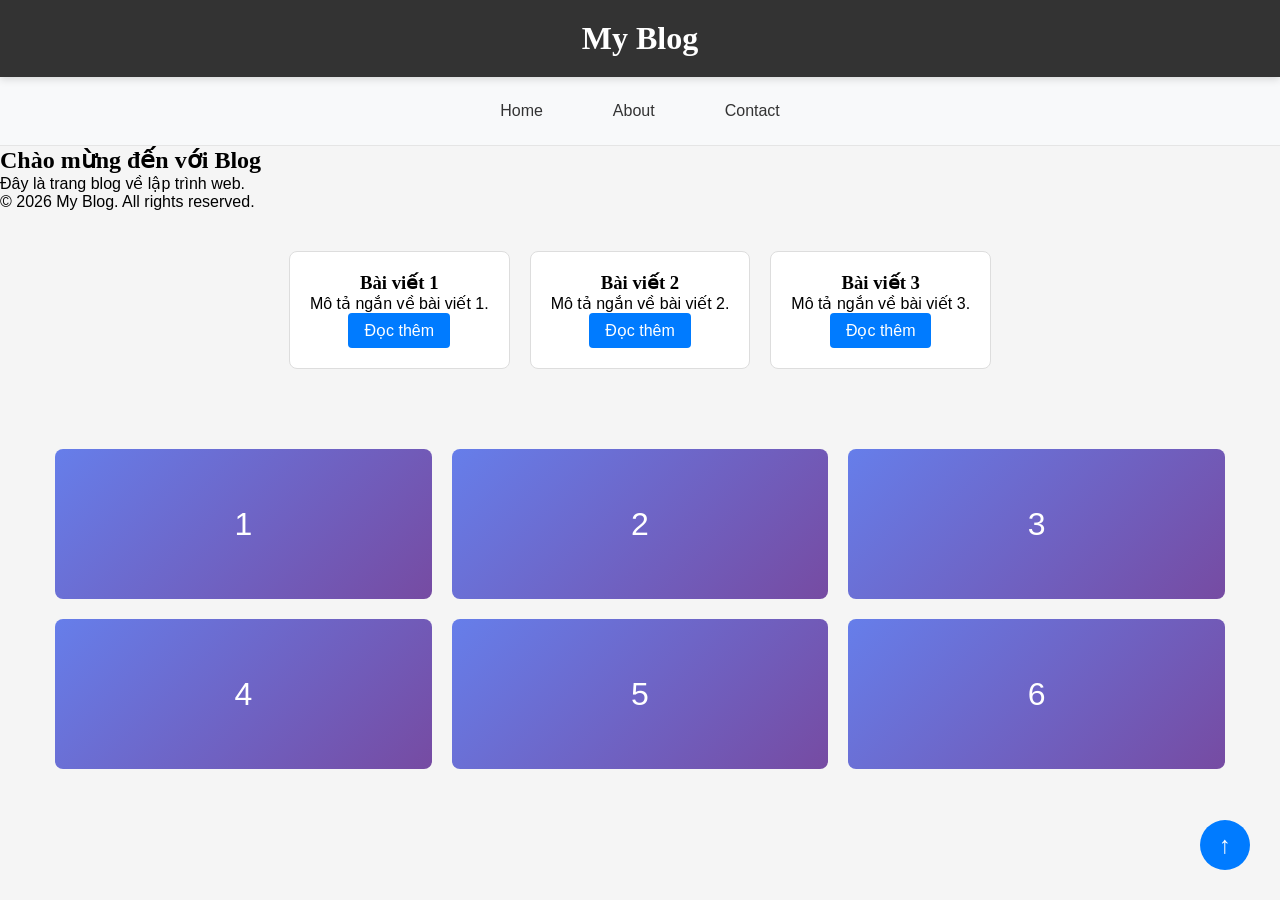
<file: thuchanh2/index.html>
<!DOCTYPE html>
<html lang="vi">
<head>
    <meta charset="UTF-8">
    <meta name="viewport" content="width=device-width, initial-scale=1.0">
    <title>Lab CSS Cơ Bản</title>
    <link rel="stylesheet" href="style.css">
</head>
<body>
   <header id="main-header" class="sticky-header">
        <h1>My Blog</h1>
    </header>

<!-- Nút Scroll to Top -->
<a href="#" class="scroll-top">↑</a>

    
    <nav>
        <a href="#" class="nav-link">Home</a>
        <a href="#" class="nav-link">About</a>
        <a href="#" class="nav-link">Contact</a>
    </nav>
    
    <main>
        <section class="intro">
            <h2>Chào mừng đến với Blog</h2>
            <p>Đây là trang blog về lập trình web.</p>
        </section>
    </main>
    
    <footer>
        <p>&copy; 2026 My Blog. All rights reserved.</p>
    </footer>

    <section class="posts">
    <article class="card">
        <h3>Bài viết 1</h3>
        <p>Mô tả ngắn về bài viết 1.</p>
        <a href="#" class="btn">Đọc thêm</a>
    </article>
    
    <article class="card">
        <h3>Bài viết 2</h3>
        <p>Mô tả ngắn về bài viết 2.</p>
        <a href="#" class="btn">Đọc thêm</a>
    </article>
    
    <article class="card">
        <h3>Bài viết 3</h3>
        <p>Mô tả ngắn về bài viết 3.</p>
        <a href="#" class="btn">Đọc thêm</a>
    </article>
</section>

    <section class="gallery">
    <div class="item">1</div>
    <div class="item">2</div>
    <div class="item">3</div>
    <div class="item">4</div>
    <div class="item">5</div>
    <div class="item">6</div>
</section>

    
</body>
</html>
</file>
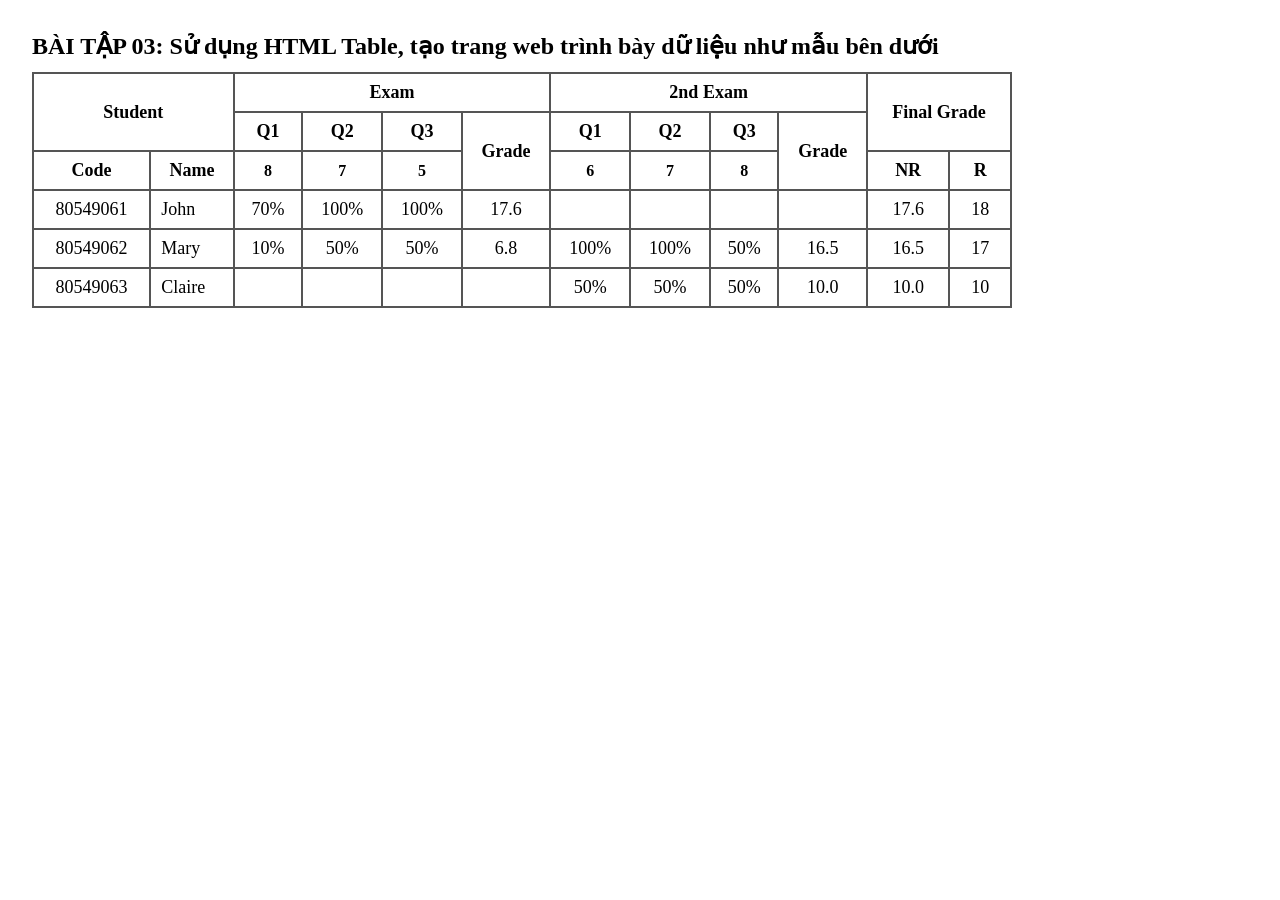
<file: thuchanhbai3.html>
<!DOCTYPE html>
<html lang="vi">
<head>
  <meta charset="UTF-8" />
  <meta name="viewport" content="width=device-width, initial-scale=1.0" />
  <title>Bài tập 03 - HTML Table</title>
  <style>
    body { font-family: "Times New Roman", serif; padding: 24px; }
    h2 { margin: 0 0 12px; }
    table { border-collapse: collapse; width: 100%; max-width: 980px; }
    th, td {
      border: 2px solid #555;
      padding: 8px 10px;
      text-align: center;
      vertical-align: middle;
      font-size: 18px;
    }
    th.group { font-weight: 700; }
    th.small { font-size: 16px; }
    td.left, th.left { text-align: left; }
  </style>
</head>
<body>

  <h2><b>BÀI TẬP 03:</b> Sử dụng HTML Table, tạo trang web trình bày dữ liệu như mẫu bên dưới</h2>

  <table>
    <!-- Row 1: Nhóm lớn -->
    <tr>
      <th class="group" colspan="2" rowspan="2">Student</th>
      <th class="group" colspan="4">Exam</th>
      <th class="group" colspan="4">2nd Exam</th>
      <th class="group" colspan="2" rowspan="2">Final Grade</th>
    </tr>

    <!-- Row 2: Nhóm con -->
    <tr>
      <th>Q1</th>
      <th>Q2</th>
      <th>Q3</th>
      <th rowspan="2">Grade</th>

      <th>Q1</th>
      <th>Q2</th>
      <th>Q3</th>
      <th rowspan="2">Grade</th>
    </tr>

    <!-- Row 3: Code/Name + trọng số + NR/R -->
    <tr>
      <th>Code</th>
      <th>Name</th>

      <th class="small">8</th>
      <th class="small">7</th>
      <th class="small">5</th>

      <th class="small">6</th>
      <th class="small">7</th>
      <th class="small">8</th>

      <th>NR</th>
      <th>R</th>
    </tr>

    <!-- Data rows -->
    <tr>
      <td>80549061</td>
      <td class="left">John</td>

      <td>70%</td>
      <td>100%</td>
      <td>100%</td>
      <td>17.6</td>

      <td></td>
      <td></td>
      <td></td>
      <td></td>

      <td>17.6</td>
      <td>18</td>
    </tr>

    <tr>
      <td>80549062</td>
      <td class="left">Mary</td>

      <td>10%</td>
      <td>50%</td>
      <td>50%</td>
      <td>6.8</td>

      <td>100%</td>
      <td>100%</td>
      <td>50%</td>
      <td>16.5</td>

      <td>16.5</td>
      <td>17</td>
    </tr>

    <tr>
      <td>80549063</td>
      <td class="left">Claire</td>

      <td></td>
      <td></td>
      <td></td>
      <td></td>

      <td>50%</td>
      <td>50%</td>
      <td>50%</td>
      <td>10.0</td>

      <td>10.0</td>
      <td>10</td>
    </tr>
  </table>

</body>
</html>
</file>
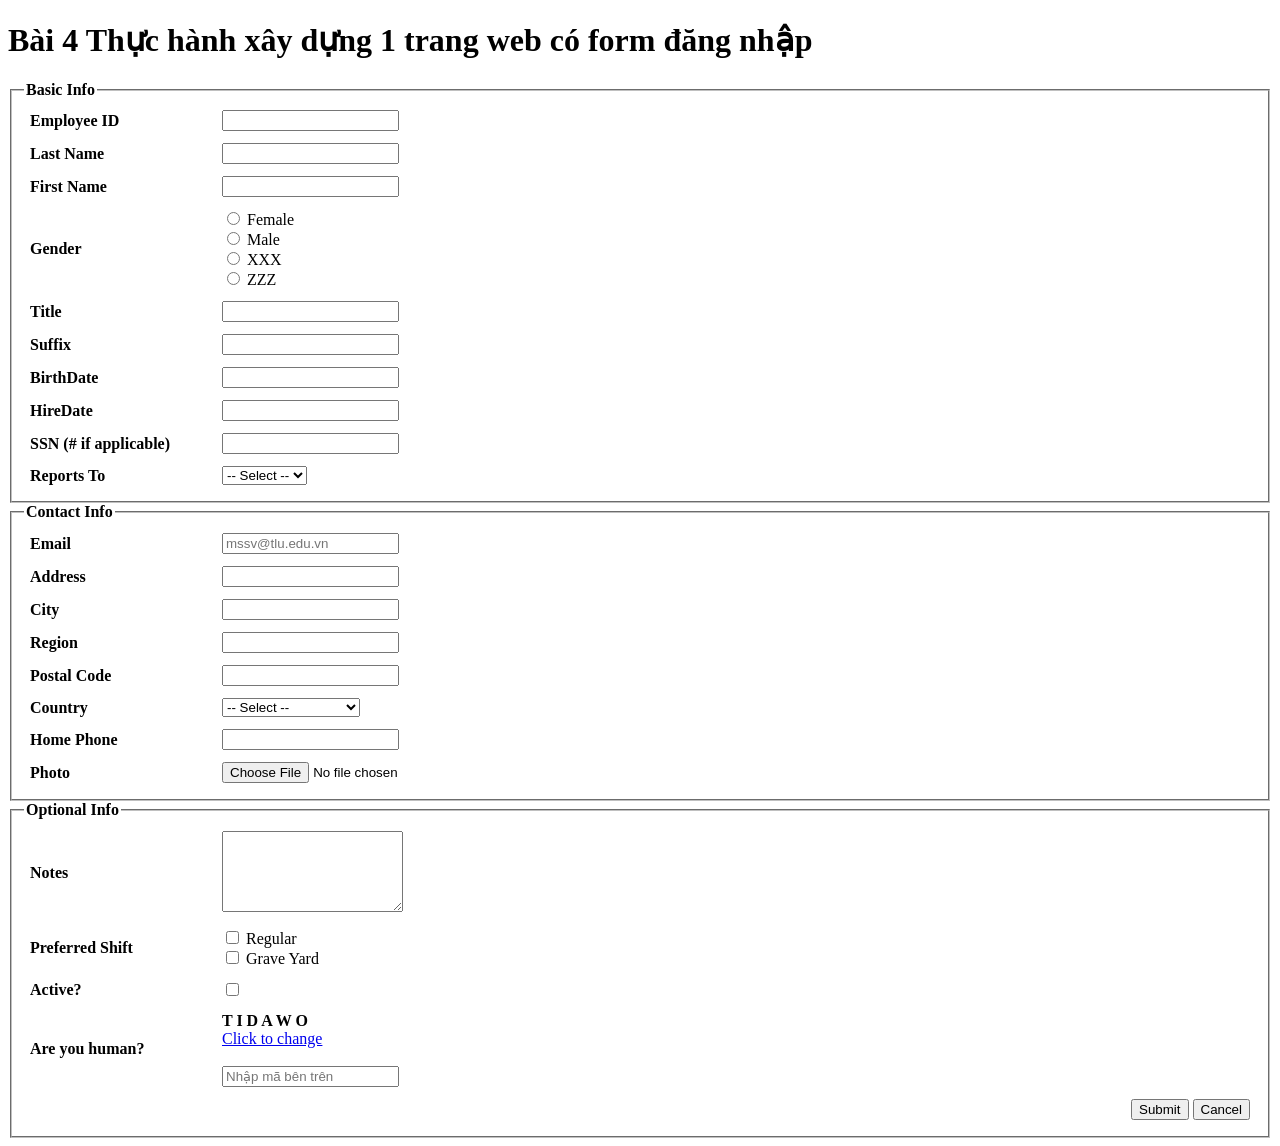
<file: thuchanhbai4.html>
<!DOCTYPE html>
<html lang="vi">
<head>
  <meta charset="UTF-8">
  <title>Employee Detailed Form</title>
</head>
<header>
    <h1>Bài 4 Thực hành xây dựng 1 trang web có form đăng nhập</h1>
</header>
<body>

<form action="#" method="post">

  <!-- BASIC INFO -->
  <fieldset>
    <legend><b>Basic Info</b></legend>

    <table cellpadding="6" cellspacing="0" width="100%">
      <tr>
        <td width="180"><b>Employee ID</b></td>
        <td><input type="text" name="empId"></td>
      </tr>

      <tr>
        <td><b>Last Name</b></td>
        <td><input type="text" name="lastName"></td>
      </tr>

      <tr>
        <td><b>First Name</b></td>
        <td><input type="text" name="firstName"></td>
      </tr>

      <tr>
        <td><b>Gender</b></td>
        <td>
          <label><input type="radio" name="gender"> Female</label><br>
          <label><input type="radio" name="gender"> Male</label><br>
          <label><input type="radio" name="gender"> XXX</label><br>
          <label><input type="radio" name="gender"> ZZZ</label>
        </td>
      </tr>

      <tr>
        <td><b>Title</b></td>
        <td><input type="text" name="title"></td>
      </tr>

      <tr>
        <td><b>Suffix</b></td>
        <td><input type="text" name="suffix"></td>
      </tr>

      <tr>
        <td><b>BirthDate</b></td>
        <td><input type="text" name="birthDate"></td>
      </tr>

      <tr>
        <td><b>HireDate</b></td>
        <td><input type="text" name="hireDate"></td>
      </tr>

      <tr>
        <td><b>SSN (# if applicable)</b></td>
        <td><input type="text" name="ssn"></td>
      </tr>

      <tr>
        <td><b>Reports To</b></td>
        <td>
          <select name="reportsTo">
            <option value="">-- Select --</option>
            <option>Buchanan</option>
            <option>Fuller</option>
            <option>Leverling</option>
            <option>Peacock</option>
          </select>
        </td>
      </tr>
    </table>
  </fieldset>

  <!-- CONTACT INFO -->
  <fieldset>
    <legend><b>Contact Info</b></legend>

    <table cellpadding="6" cellspacing="0" width="100%">
      <tr>
        <td width="180"><b>Email</b></td>
        <td>
          <input type="email" name="email" placeholder="mssv@tlu.edu.vn">
        </td>
      </tr>

      <tr>
        <td><b>Address</b></td>
        <td><input type="text" name="address"></td>
      </tr>

      <tr>
        <td><b>City</b></td>
        <td><input type="text" name="city"></td>
      </tr>

      <tr>
        <td><b>Region</b></td>
        <td><input type="text" name="region"></td>
      </tr>

      <tr>
        <td><b>Postal Code</b></td>
        <td><input type="text" name="postal"></td>
      </tr>

      <tr>
        <td><b>Country</b></td>
        <td>
          <select name="country">
            <option value="">-- Select --</option>
            <option>Viet Nam</option>
            <option>United States</option>
            <option>Russian Federation</option>
          </select>
        </td>
      </tr>

      <tr>
        <td><b>Home Phone</b></td>
        <td><input type="text" name="phone"></td>
      </tr>

      <tr>
        <td><b>Photo</b></td>
        <td><input type="file" name="photo"></td>
      </tr>
    </table>
  </fieldset>

  <!-- OPTIONAL INFO -->
  <fieldset>
    <legend><b>Optional Info</b></legend>

    <table cellpadding="6" cellspacing="0" width="100%">
      <tr>
        <td width="180"><b>Notes</b></td>
        <td><textarea name="notes" rows="5"></textarea></td>
      </tr>

      <tr>
        <td><b>Preferred Shift</b></td>
        <td>
          <label><input type="checkbox"> Regular</label><br>
          <label><input type="checkbox"> Grave Yard</label>
        </td>
      </tr>

      <tr>
        <td><b>Active?</b></td>
        <td><input type="checkbox"></td>
      </tr>

      <tr>
        <td><b>Are you human?</b></td>
        <td>
          <b>T I D A W O</b><br>
          <a href="#">Click to change</a><br><br>
          <input type="text" placeholder="Nhập mã bên trên">
        </td>
      </tr>

      <tr>
        <td></td>
        <td align="right">
          <input type="submit" value="Submit">
          <input type="reset" value="Cancel">
        </td>
      </tr>
    </table>
  </fieldset>

</form>

</body>
</html>
</file>
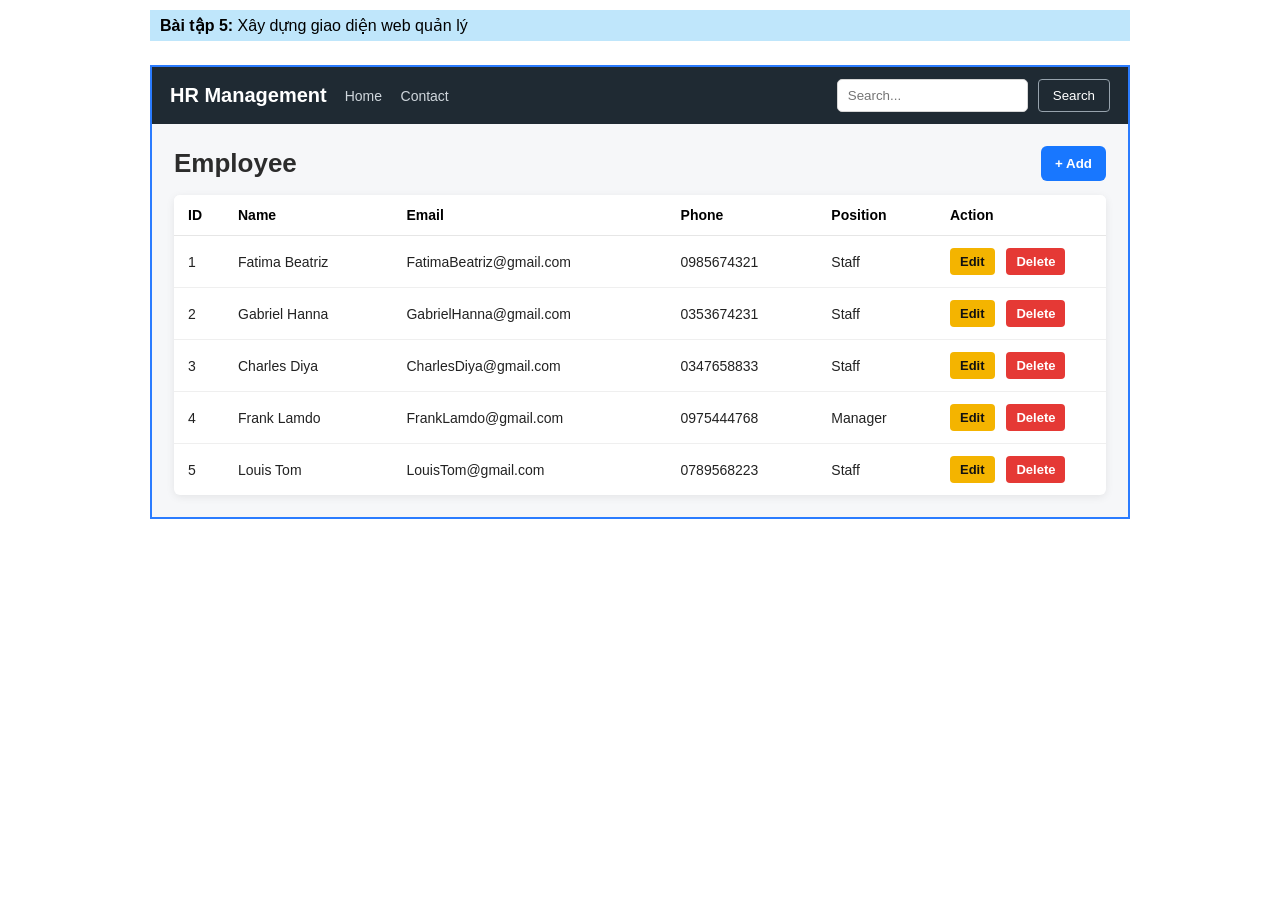
<file: thuchanhbai5.html>
<!DOCTYPE html>
<html lang="vi">
<head>
  <meta charset="UTF-8" />
  <meta name="viewport" content="width=device-width, initial-scale=1.0"/>
  <title>Bài tập 05 - HR Management</title>
  <style>
    *{box-sizing:border-box;font-family:Arial,Helvetica,sans-serif}
    body{margin:0;background:#ffffff}
    .wrap{max-width:980px;margin:24px auto;border:2px solid #2b7cff}
    .topbar{
      background:#1f2a33;color:#fff;display:flex;align-items:center;
      padding:12px 18px;gap:18px
    }
    .brand{font-size:20px;font-weight:700}
    .nav a{color:#cfd6dc;text-decoration:none;margin-right:14px;font-size:14px}
    .nav a:hover{color:#fff}
    .search{
      margin-left:auto;display:flex;gap:10px;align-items:center
    }
    .search input{
      width:220px;padding:8px 10px;border-radius:4px;border:1px solid #88939c;
      outline:none
    }
    .search button{
      padding:8px 14px;border-radius:4px;border:1px solid #97a3ad;
      background:transparent;color:#fff;cursor:pointer
    }

    .content{padding:22px;background:#f6f7f9}
    .header-row{display:flex;align-items:center;gap:12px;margin-bottom:14px}
    .header-row h2{margin:0;font-size:26px;color:#2c2c2c}
    .add-btn{
      margin-left:auto;background:#1877ff;border:none;color:#fff;
      padding:10px 14px;border-radius:6px;cursor:pointer;font-weight:700
    }

    .card{
      background:#fff;border-radius:6px;box-shadow:0 2px 8px rgba(0,0,0,.08);
      overflow:hidden
    }
    table{width:100%;border-collapse:collapse}
    thead th{
      text-align:left;padding:12px 14px;background:#ffffff;border-bottom:1px solid #e6e6e6;
      font-size:14px
    }
    tbody td{
      padding:12px 14px;border-bottom:1px solid #efefef;font-size:14px;color:#222
    }
    tbody tr:last-child td{border-bottom:none}
    .btn{
      border:none;border-radius:4px;padding:6px 10px;cursor:pointer;font-weight:700;
      font-size:13px
    }
    .btn-edit{background:#f4b400;color:#111;margin-right:8px}
    .btn-del{background:#e53935;color:#fff}
    .idcol{width:50px}
    .actioncol{width:170px}

    /* MODAL */
    .overlay{
      position:fixed;inset:0;background:rgba(0,0,0,.25);
      display:none;align-items:center;justify-content:center;padding:18px
    }
    .modal{
      width:min(560px,100%);background:#fff;border-radius:8px;
      box-shadow:0 10px 30px rgba(0,0,0,.25);overflow:hidden;border:2px solid #2b7cff
    }
    .modal-head{
      background:#1877ff;color:#fff;padding:12px 14px;
      display:flex;align-items:center
    }
    .modal-head b{font-size:16px}
    .close{
      margin-left:auto;background:transparent;border:none;color:#fff;
      font-size:20px;cursor:pointer;line-height:1
    }
    .modal-body{padding:14px;background:#fff}
    .grid{
      display:grid;grid-template-columns:1fr 1fr;gap:14px
    }
    label{display:block;font-size:13px;margin-bottom:6px;color:#333}
    input[type="text"], input[type="email"], select{
      width:100%;padding:8px 10px;border:1px solid #d6d6d6;border-radius:5px;outline:none
    }
    .row2{grid-column:span 1}
    .full{grid-column:span 2}
    .sex{
      display:flex;gap:18px;align-items:center;margin-top:8px
    }
    .modal-foot{
      padding:12px 14px;display:flex;justify-content:flex-end;gap:10px;background:#fff
    }
    .save{background:#1e8e3e;color:#fff}
    .cancel{background:#6c757d;color:#fff}
  </style>
</head>
<body>

  <div style="max-width:980px;margin:0 auto;padding:10px 0 0;">
    <div style="background:#bfe6fb;padding:6px 10px;font-weight:800;">
      Bài tập 5: <span style="font-weight:400;">Xây dựng giao diện web quản lý</span>
    </div>
  </div>

  <div class="wrap">
    <!-- NAVBAR -->
    <div class="topbar">
      <div class="brand">HR Management</div>

      <div class="nav">
        <a href="#">Home</a>
        <a href="#">Contact</a>
      </div>

      <div class="search">
        <input type="text" placeholder="Search..." />
        <button type="button">Search</button>
      </div>
    </div>

    <!-- CONTENT -->
    <div class="content">
      <div class="header-row">
        <h2>Employee</h2>
        <button class="add-btn" type="button" id="openModal">+ Add</button>
      </div>

      <div class="card">
        <table>
          <thead>
            <tr>
              <th class="idcol">ID</th>
              <th>Name</th>
              <th>Email</th>
              <th>Phone</th>
              <th>Position</th>
              <th class="actioncol">Action</th>
            </tr>
          </thead>
          <tbody>
            <tr>
              <td>1</td>
              <td>Fatima Beatriz</td>
              <td>FatimaBeatriz@gmail.com</td>
              <td>0985674321</td>
              <td>Staff</td>
              <td>
                <button class="btn btn-edit" type="button">Edit</button>
                <button class="btn btn-del" type="button">Delete</button>
              </td>
            </tr>
            <tr>
              <td>2</td>
              <td>Gabriel Hanna</td>
              <td>GabrielHanna@gmail.com</td>
              <td>0353674231</td>
              <td>Staff</td>
              <td>
                <button class="btn btn-edit" type="button">Edit</button>
                <button class="btn btn-del" type="button">Delete</button>
              </td>
            </tr>
            <tr>
              <td>3</td>
              <td>Charles Diya</td>
              <td>CharlesDiya@gmail.com</td>
              <td>0347658833</td>
              <td>Staff</td>
              <td>
                <button class="btn btn-edit" type="button">Edit</button>
                <button class="btn btn-del" type="button">Delete</button>
              </td>
            </tr>
            <tr>
              <td>4</td>
              <td>Frank Lamdo</td>
              <td>FrankLamdo@gmail.com</td>
              <td>0975444768</td>
              <td>Manager</td>
              <td>
                <button class="btn btn-edit" type="button">Edit</button>
                <button class="btn btn-del" type="button">Delete</button>
              </td>
            </tr>
            <tr>
              <td>5</td>
              <td>Louis Tom</td>
              <td>LouisTom@gmail.com</td>
              <td>0789568223</td>
              <td>Staff</td>
              <td>
                <button class="btn btn-edit" type="button">Edit</button>
                <button class="btn btn-del" type="button">Delete</button>
              </td>
            </tr>
          </tbody>
        </table>
      </div>
    </div>
  </div>

  <!-- MODAL -->
  <div class="overlay" id="overlay">
    <div class="modal" role="dialog" aria-modal="true">
      <div class="modal-head">
        <b>New Employee</b>
        <button class="close" type="button" id="closeModal">×</button>
      </div>

      <form>
        <div class="modal-body">
          <div class="grid">
            <div>
              <label for="name">Name</label>
              <input id="name" type="text" />
            </div>
            <div>
              <label for="email">Email</label>
              <input id="email" type="email" />
            </div>
            <div>
              <label for="phone">Phone</label>
              <input id="phone" type="text" />
            </div>
            <div>
              <label for="pos">Position</label>
              <select id="pos">
                <option>-- Select Position --</option>
                <option>Staff</option>
                <option>Manager</option>
                <option>CEO</option>
              </select>
            </div>

            <div class="full">
              <label>Sex</label>
              <div class="sex">
                <label><input type="radio" name="sex" /> Male</label>
                <label><input type="radio" name="sex" /> Female</label>
              </div>
            </div>
          </div>
        </div>

        <div class="modal-foot">
          <button class="btn save" type="button">Save</button>
          <button class="btn cancel" type="button" id="cancelModal">Cancel</button>
        </div>
      </form>
    </div>
  </div>

  <script>
    const overlay = document.getElementById('overlay');
    const openModal = document.getElementById('openModal');
    const closeModal = document.getElementById('closeModal');
    const cancelModal = document.getElementById('cancelModal');

    function show(){ overlay.style.display = 'flex'; }
    function hide(){ overlay.style.display = 'none'; }

    openModal.addEventListener('click', show);
    closeModal.addEventListener('click', hide);
    cancelModal.addEventListener('click', hide);

    // bấm ra ngoài cũng tắt
    overlay.addEventListener('click', (e) => {
      if (e.target === overlay) hide();
    });
  </script>
</body>
</html>
</file>
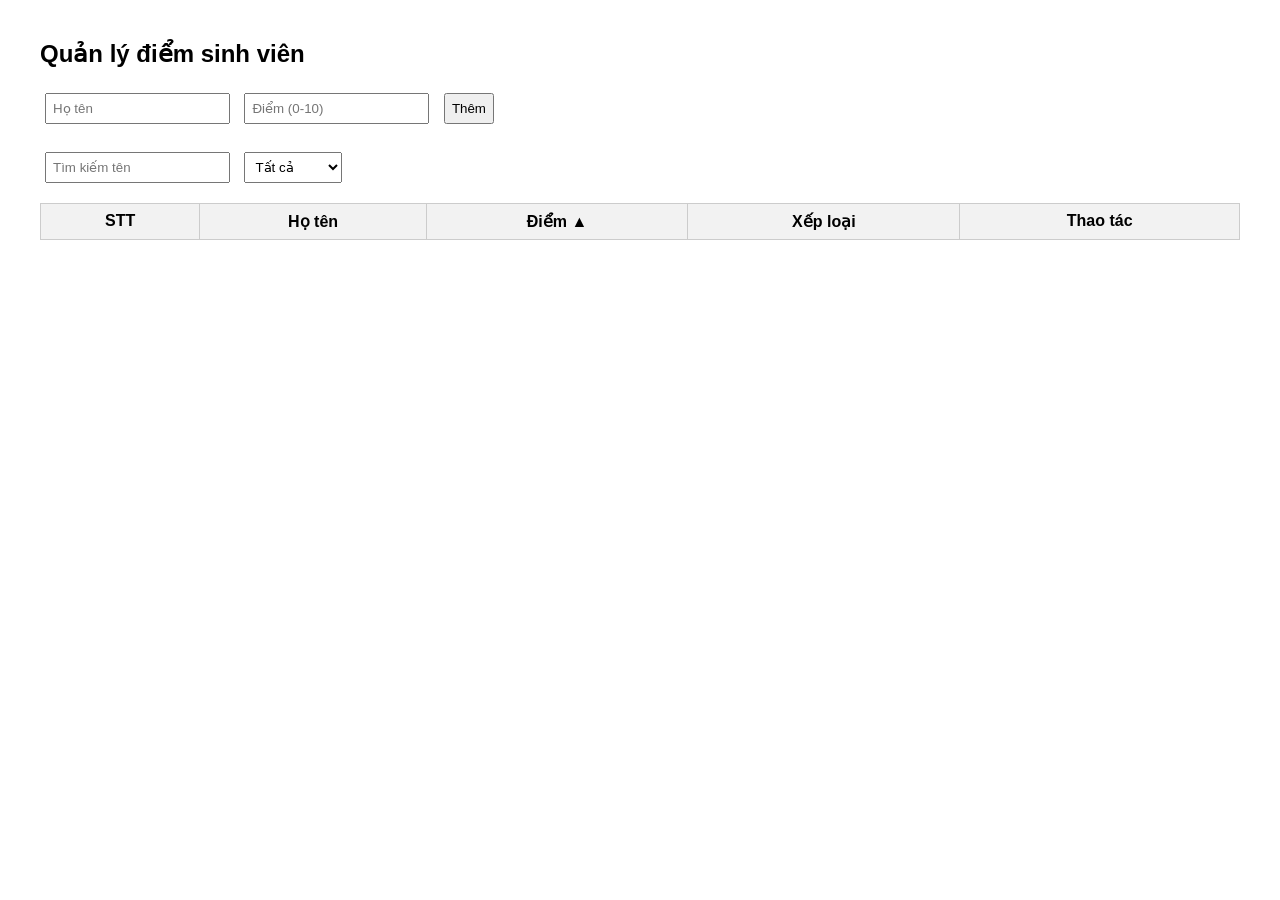
<file: thuchanh3/baitap1.html>
<!DOCTYPE html>
<html lang="vi">
<head>
<meta charset="UTF-8">
<title>Bài 1.1 + 1.2</title>

<style>
body{
    font-family: Arial;
    margin:40px;
}

input,select,button{
    margin:5px;
    padding:6px;
}

table{
    width:100%;
    border-collapse: collapse;
    margin-top:15px;
}

th,td{
    border:1px solid #ccc;
    padding:8px;
    text-align:center;
}

th{
    background:#f2f2f2;
    cursor:pointer;
}

.lowScore{
    background:yellow;
}

#noResult{
    color:red;
    font-weight:bold;
    text-align:center;
}
</style>

</head>

<body>

<h2>Quản lý điểm sinh viên</h2>

<!-- ====================== -->
<!-- BÀI 1.1 - THÊM SINH VIÊN -->
<!-- ====================== -->

<input type="text" id="nameInput" placeholder="Họ tên">
<input type="number" id="scoreInput" placeholder="Điểm (0-10)">
<button id="addBtn">Thêm</button>

<br><br>

<!-- ====================== -->
<!-- BÀI 1.2 - TÌM KIẾM + LỌC -->
<!-- ====================== -->

<input type="text" id="searchInput" placeholder="Tìm kiếm tên">

<select id="filterSelect">
<option value="all">Tất cả</option>
<option value="Giỏi">Giỏi</option>
<option value="Khá">Khá</option>
<option value="Trung bình">Trung bình</option>
<option value="Yếu">Yếu</option>
</select>

<table>

<thead>
<tr>
<th>STT</th>
<th>Họ tên</th>
<th id="scoreHeader">Điểm ▲</th>
<th>Xếp loại</th>
<th>Thao tác</th>
</tr>
</thead>

<tbody id="tableBody"></tbody>

</table>

<p id="noResult" style="display:none">Không có kết quả</p>

<p id="stats"></p>

<script src="baitap1.js"></script>

</body>
</html>
</file>
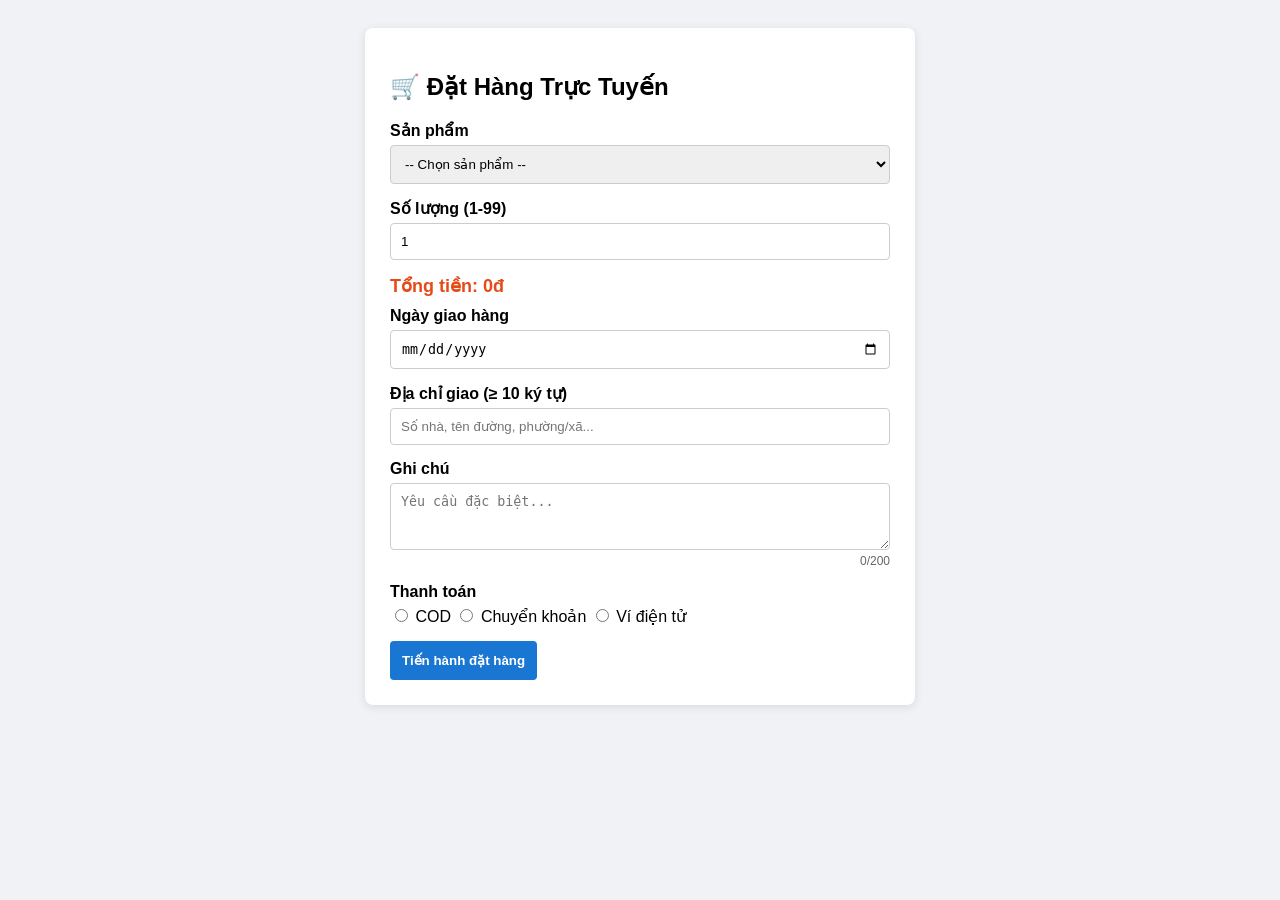
<file: thuchanh3/baitap2.2.html>
<!DOCTYPE html>
<html lang="vi">
<head>
    <meta charset="UTF-8">
    <title>Form Đặt Hàng Nâng Cao</title>
    <style>
        body { font-family: sans-serif; background-color: #f0f2f5; display: flex; justify-content: center; padding: 20px; }
        .order-container { background: white; padding: 25px; border-radius: 8px; box-shadow: 0 2px 10px rgba(0,0,0,0.1); width: 500px; }
        .form-group { margin-bottom: 15px; }
        label { display: block; font-weight: bold; margin-bottom: 5px; }
        input[type="text"], input[type="number"], input[type="date"], select, textarea {
            width: 100%; padding: 10px; border: 1px solid #ccc; border-radius: 4px; box-sizing: border-box;
        }
        .error-msg { color: #d32f2f; font-size: 12px; margin-top: 5px; display: none; }
        .invalid { border-color: #d32f2f !important; }
        
        /* Đếm ký tự và Tổng tiền */
        .char-count { text-align: right; font-size: 12px; color: #666; }
        .total-price-box { font-size: 18px; color: #e64a19; font-weight: bold; margin: 10px 0; }
        
        /* Div xác nhận */
        #confirmBox { display: none; border-top: 2px solid #eee; margin-top: 20px; padding-top: 15px; }
        .btn-group { display: flex; gap: 10px; margin-top: 15px; }
        button { flex: 1; padding: 12px; border: none; border-radius: 4px; cursor: pointer; font-weight: bold; }
        .btn-submit { background: #1976d2; color: white; }
        .btn-confirm { background: #388e3c; color: white; }
        .btn-cancel { background: #757575; color: white; }
    </style>
</head>
<body>
    <div class="order-container">
        <form id="orderForm">
            <h2>🛒 Đặt Hàng Trực Tuyến</h2>

            <div class="form-group">
                <label>Sản phẩm</label>
                <select id="product">
                    <option value="">-- Chọn sản phẩm --</option>
                    <option value="laptop">Laptop Dell (15.000.000đ)</option>
                    <option value="phone">iPhone 15 (25.000.000đ)</option>
                    <option value="headphone">Tai nghe Sony (5.000.000đ)</option>
                </select>
                <small class="error-msg" id="err-product">Vui lòng chọn sản phẩm</small>
            </div>

            <div class="form-group">
                <label>Số lượng (1-99)</label>
                <input type="number" id="quantity" value="1" min="1" max="99">
                <small class="error-msg" id="err-quantity">Số lượng từ 1 đến 99</small>
            </div>

            <div class="total-price-box">Tổng tiền: <span id="totalDisplay">0đ</span></div>

            <div class="form-group">
                <label>Ngày giao hàng</label>
                <input type="date" id="deliveryDate">
                <small class="error-msg" id="err-date">Ngày giao không hợp lệ (không quá 30 ngày từ hôm nay)</small>
            </div>

            <div class="form-group">
                <label>Địa chỉ giao (≥ 10 ký tự)</label>
                <input type="text" id="address" placeholder="Số nhà, tên đường, phường/xã...">
                <small class="error-msg" id="err-address">Địa chỉ quá ngắn</small>
            </div>

            <div class="form-group">
                <label>Ghi chú</label>
                <textarea id="note" rows="3" placeholder="Yêu cầu đặc biệt..."></textarea>
                <div class="char-count"><span id="currentChar">0</span>/200</div>
                <small class="error-msg" id="err-note">Ghi chú không được quá 200 ký tự</small>
            </div>

            <div class="form-group">
                <label>Thanh toán</label>
                <input type="radio" name="payment" value="COD"> COD 
                <input type="radio" name="payment" value="Bank"> Chuyển khoản 
                <input type="radio" name="payment" value="Wallet"> Ví điện tử
                <small class="error-msg" id="err-payment">Vui lòng chọn phương thức</small>
            </div>

            <button type="submit" class="btn-submit">Tiến hành đặt hàng</button>
        </form>

        <div id="confirmBox">
            <h3>📍 Xác nhận đơn hàng?</h3>
            <div id="summary"></div>
            <div class="btn-group">
                <button id="btnFinal" class="btn-confirm">Xác nhận</button>
                <button id="btnCancel" class="btn-cancel">Hủy</button>
            </div>
        </div>
        
        <div id="successMsg" style="display:none; text-align:center; color:green; padding:20px;">
            <h2>🎉 Đặt hàng thành công!</h2>
        </div>
    </div>
    <script src="baitap2.2.js"></script>
</body>
</html>
</file>
<file: thuchanh2/style.css>
*{
  margin: 0;
  padding: 0;
  box-sizing: border-box;
}

html, body{
  height: 100%;
}

body{
  font-family: Arial, sans-serif;
  background-color: #f5f5f5;
  display: flex;
  flex-direction: column;
}

#main-header{
  background-color: #333;
  color: white;
  text-align: center;
  padding: 20px;
}

nav{
  background: #fff;
  text-align: center;
  padding: 12px 0;
  border-bottom: 1px solid #e5e5e5;
}

.nav-link{
  color: #333;
  text-decoration: none;
  padding: 10px 15px;
}

h1, h2, h3{
  font-family: 'Times New Roman', serif;
}

nav a{
  display: inline-block;
  margin: 0 10px;
}

a:hover{
  color: #ff6600;
  background-color: #eee;
}

*{
  box-sizing: border-box;
}

.posts{
  max-width: 1200px;
  margin: 40px auto;
  text-align: center;
  font-size: 0;
}

.card{
  width: calc(33.33% - 20px);
  display: inline-block;
  font-size: 16px;
  vertical-align: top;
  border: 1px solid #ddd;
  padding: 20px;
  margin: 10px;
  background: white;
  border-radius: 8px;
}

.btn{
  display: inline-block;
  padding: 8px 16px;
  background: #007bff;
  color: white;
  text-decoration: none;
  border-radius: 4px;
}

.btn:hover{
  background: #0056b3;
}

nav{
  display:flex;
  justify-content:center;
  align-items:center;
  gap:20px;
  background:#f8f9fa;
  padding:15px;
}

.posts{
  display:flex;
  flex-wrap:wrap;
  gap:20px;
  justify-content:center;
  align-items:flex-start;
  max-width:1200px;
  margin:40px auto;
}


.card {
    display: block;
    width: auto;
    margin: 0;
    flex: 0 0 calc((100% - 40px) / 3);
} 


@media (max-width: 768px) {
    .posts {
        flex-direction: column;
       align-items: center;
        gap: 10px;
    }
    
    .card {
    flex: 1 1 auto;        
    width: 100%;     
    max-width: none;       
    text-align: left;      
    margin: 10px 0;
    }
}

.gallery{
  width:100%;
  max-width:1200px;
  margin:40px auto;
  padding:0 15px;

  display:grid;
  grid-template-columns:repeat(3,1fr);
  gap:20px;
}

.item{
  width:100%;
  height:150px;

  background:linear-gradient(135deg,#667eea 0%,#764ba2 100%);
  color:#fff;

  display:flex;
  justify-content:center;
  align-items:center;

  font-size:2rem;
  border-radius:8px;
}

@media (max-width:768px){
  .gallery{
    grid-template-columns:1fr;
  }
}

/* Header sticky */
.sticky-header {
    position: sticky;
    top: 0;
    z-index: 100;
    /* TODO: Thêm box-shadow để tạo hiệu ứng nổi */
      box-shadow: 0 2px 8px rgba(0,0,0,0.15);

}

/* Nút Scroll to Top */
.scroll-top{
  position: fixed;
  bottom: 30px;
  right: 30px;

  width: 50px;
  height: 50px;
  background: #007bff;
  color: white;
  border-radius: 50%;

  display: flex;
  justify-content: center;
  align-items: center;

  text-decoration: none;
  font-size: 24px;
}

.scroll-top:hover{
  background: #0056b3;
  transform: scale(1.1);
}

/* Responsive */
@media (max-width: 768px) {
    nav {
        flex-direction: column
    }
}
</file>
